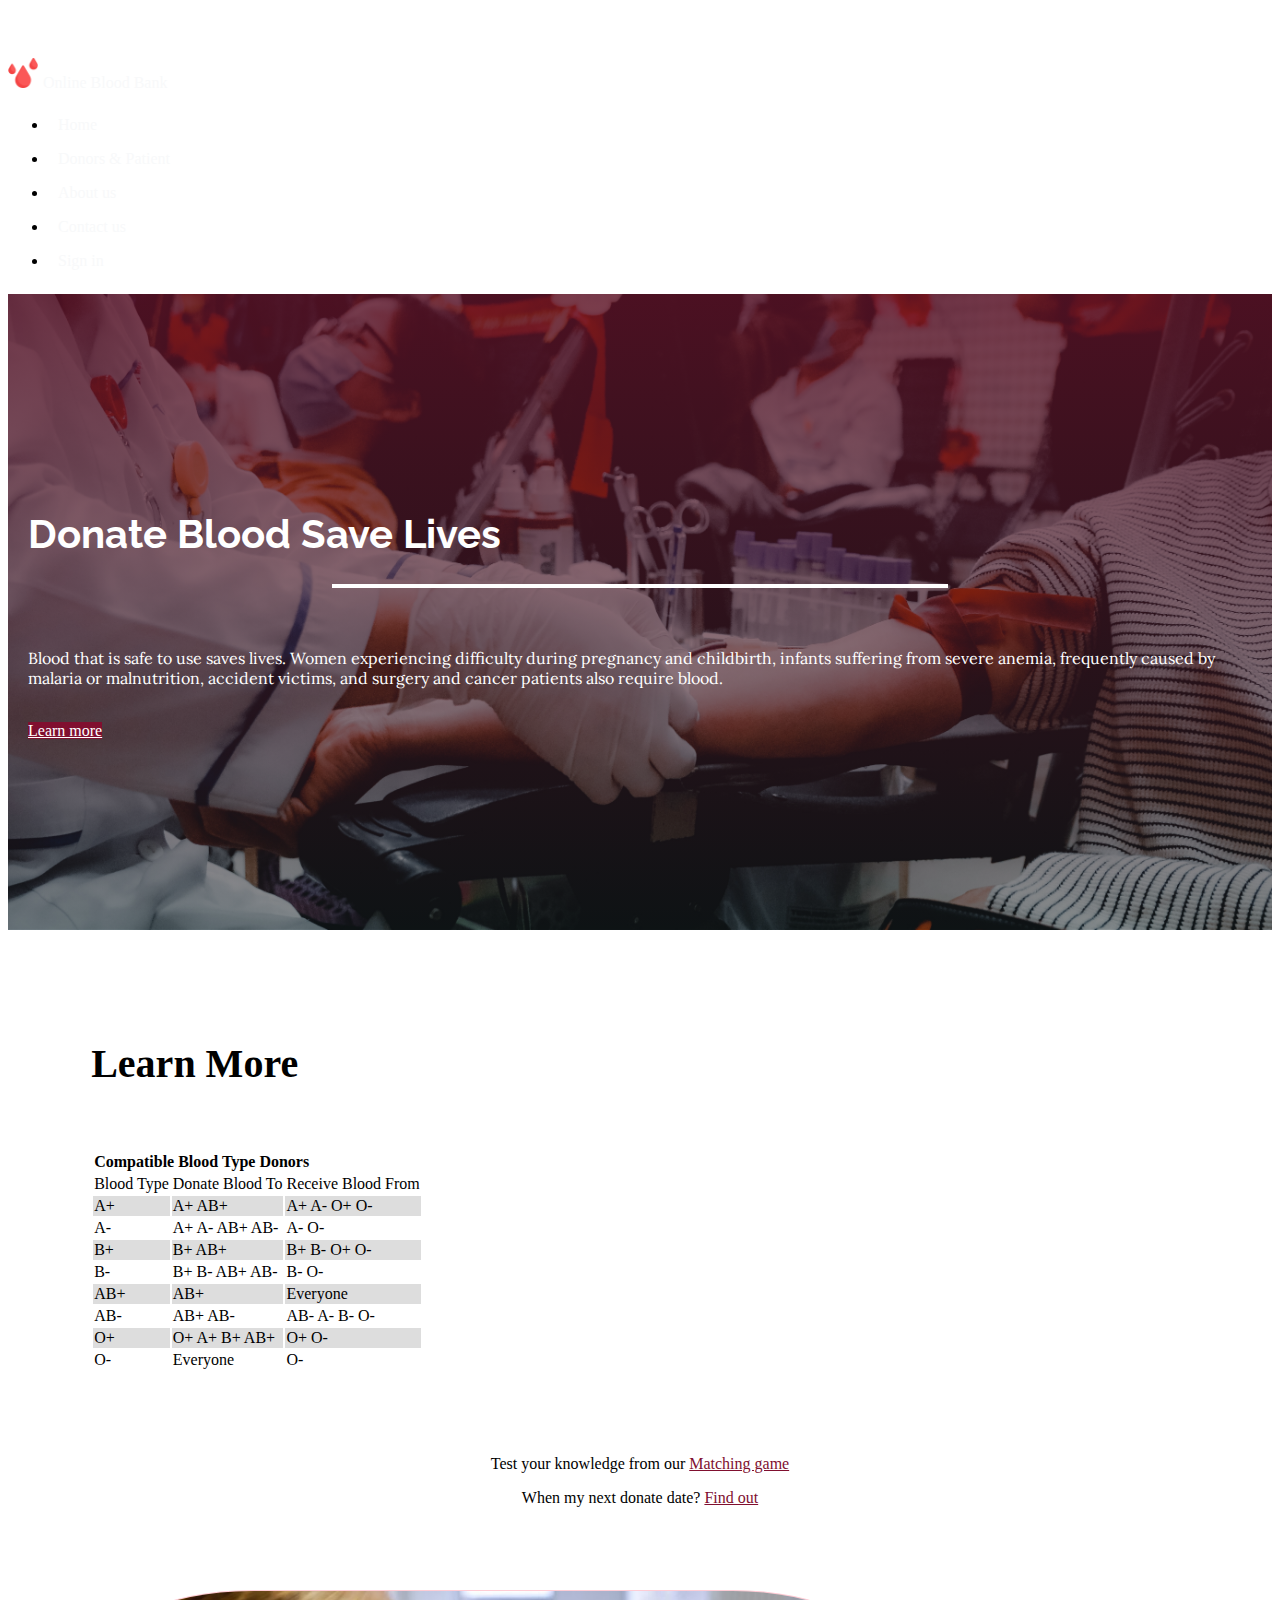
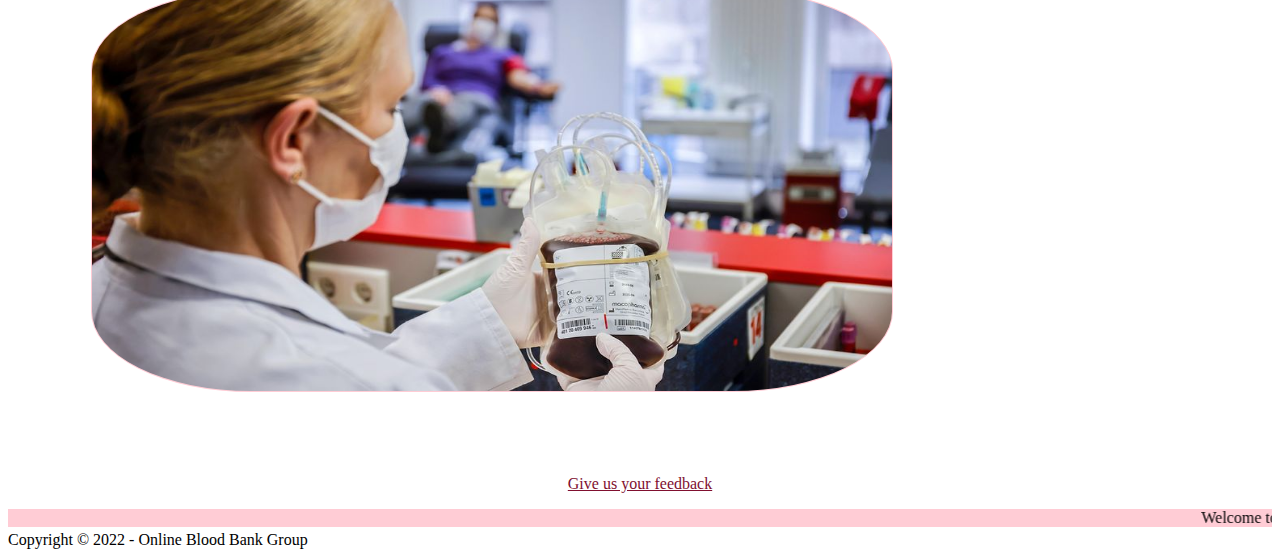
<file: index.html>
<!doctype html>
<html>
    <head>
        <!-- Page Title -->
        <title>Online Blood Bank</title>

        <!-- Bootstrap CSS -->
        <link href="https://cdn.jsdelivr.net/npm/bootstrap@5.1.3/dist/css/bootstrap.min.css" 
        rel="stylesheet" 
        integrity="sha384-1BmE4kWBq78iYhFldvKuhfTAU6auU8tT94WrHftjDbrCEXSU1oBoqyl2QvZ6jIW3" 
        crossorigin="anonymous">

        <!-- Fonts -->
        <link rel="preconnect" href="https://fonts.googleapis.com">
        <link rel="preconnect" href="https://fonts.gstatic.com" crossorigin>
        <link href="https://fonts.googleapis.com/css2?family=Raleway:wght@100;300&display=swap" rel="stylesheet">
        <link rel="preconnect" href="https://fonts.googleapis.com">
        <link rel="preconnect" href="https://fonts.gstatic.com" crossorigin>
        <link href="https://fonts.googleapis.com/css2?family=Lora:ital@1&family=Satisfy&display=swap" rel="stylesheet">

        <!-- Styles -->
        <link rel="stylesheet" href="CSS/Styles.css">
    </head>

    <body>
        <!-- Header -->
        <header style="padding-top: 50px;">
            <nav class="navbar navbar-expand-sm bg-dark navbar-light  fixed-top py-2" id="mainNav">
                <div class="container px-4 px-lg-5" >
                    <a class="navbar-brand">
                        <!-- Logo -->
                        <img src="img/blood.png" width="30" height="30" class="d-inline-block align-top" alt=""><span class="logo-style">Online Blood Bank</span></a>
                        <!-- Bar Item -->
                        <div class="collapse navbar-collapse" id="mainNav">
                        <ul class="navbar-nav ms-auto my-2 my-lg-0">
                            <li class="nav-item"><a class="nav-link" href="index.html">Home</a></li>
                            <li class="nav-item"><a class="nav-link" href="Donors&Patient.php">Donors & Patient</a></li>
                            <li class="nav-item"><a class="nav-link" href="About Us.html">About us</a></li>
                            <li class="nav-item"><a class="nav-link" href="Contact Us.html">Contact us</a></li>
                            <li class="nav-item"><a class="nav-link" href="Sign In.html">Sign in</a></li>
                        </ul>
                    </div>
                </div>
            </nav>
        </header>

        <!-- Intor -->
        <section id="home-section">
            <div class="container px-4">
                <div class="row gx-4 gx-lg-5 h-100 align-items-center justify-content-center text-center">
                    <div class="align-self-end">
                        <h1 class="font1">
                            Donate Blood Save Lives
                        </h1>
                    </div>
                    <hr style="width: 50%; align-self: center;" class="hr-line" />
                    <br><br>
                    <div class="col-lg-8 align-self-baseline">
                        <p style="font-family: 'Lora', cursive; color: white">
                            Blood that is safe to use saves lives. Women experiencing difficulty during pregnancy and childbirth, 
                            infants suffering from severe anemia, frequently caused by malaria or malnutrition, accident victims, 
                            and surgery and cancer patients also require blood.</p><br>
                        <a class="btn btn-xl btnstyle1" href="#learn-more">Learn more</a>
                    </div>
                </div>
            </div>

        </section>
        
        <!-- Learn More Section-->
        <section id="learn-more">
            <div class="container px-4 px-lg-5">
                <div class="row gx-4 gx-lg-5 justify-content-center">
                    <div class="col-lg-8 text-center">
                        <h1>Learn More</h1>
                        <br><br>
                        <table class="table">

                            <thead>
                                <tr>
                                    <th colspan="3" class="table-danger">
                                    Compatible Blood Type Donors  
                                    </th>
                                </tr>
                            </thead>

                            <tbody>
                                <tr>
                                    <td>Blood Type</td>
                                    <td>Donate Blood To</td>
                                    <td>Receive Blood From</td>
                                </tr>
    
                                <tr>
                                    <td>A+</td>
                                    <td>A+ AB+</td>
                                    <td>A+ A- O+ O-</td>
                                </tr>

                                <tr>
                                    <td>A-</td>
                                    <td>A+ A- AB+ AB-</td>
                                    <td>A- O-</td>
                                </tr>

                                <tr>
                                    <td>B+</td>
                                    <td>B+ AB+</td>
                                    <td>B+ B- O+ O-</td>
                                </tr>

                                <tr>
                                    <td>B-</td>
                                    <td>B+ B- AB+ AB-</td>
                                    <td>B- O-</td>
                                </tr>

                                <tr>
                                    <td>AB+</td>
                                    <td>AB+</td>
                                    <td>Everyone</td>
                                </tr>

                                <tr>
                                    <td>AB-</td>
                                    <td>AB+ AB-</td>
                                    <td>AB- A- B- O-</td>
                                </tr>

                                <tr>
                                    <td>O+</td>
                                    <td>O+ A+ B+ AB+</td>
                                    <td>O+ O-</td>
                                </tr>

                                <tr>
                                    <td>O-</td>
                                    <td>Everyone</td>
                                    <td>O-</td>
                                </tr> 
                            </tbody>
                        </table>
                    </div>
                </div>
            </div>     
        </section>

        <!-- More  -->
        <section style="text-align: center;">
            <p>Test your knowledge from our <span><a style="color: #800F2F;" href="FunPage.html">Matching game</a></span></p>
            <p>When my next donate date? <span><a style="color: #800F2F;" href="Calculate.html">Find out</a></span></p>
        </section>
        
        <!-- Photo Gallery -->
        <section class="photo-gallery">
            <div class="container px-4 px-lg-5">
                <div class="row gx-4 gx-lg-5 justify-content-center">
                    <img class="slides" src="img/pgp1.jpg">
                    <img class="slides" src="img/pgp2.jpg">
                    <img class="slides" src="img/pgp3.jpg">
                </div>
            </div>
        </section>
        
        <!-- JavaScript for photo gallery-->
        <script type="text/javascript" >
            var index = 0;
            change();
            function change() {
                var x = document.getElementsByClassName('slides');
                for(var i = 0; i < x.length; i++) { 
                    x[i].style.display = "none"; }
                index++;
                if(index > x.length) { 
                    index = 1;  }
                x[index - 1].style.display = "block";
                setTimeout(change, 3000); }
        </script>

        <section style="text-align: center;">
            <p><a style="color: #800F2F;" href="Questionnaire.html">Give us your feedback</a></p>
        </section>
        
      
        <!-- Text-banner  -->
        <marquee id="txt-banner" direction="left" style=" background: #FFCCD5">W E L C O O M E</marquee>
        <!-- JavaScript for text-banner -->
        <script>
            CurrentDay()
            function CurrentDay(){
                let currentDate = new Date();
                let cDay = currentDate.getDate()
                let cMonth = currentDate.getMonth() + 1
                let cYear = currentDate.getFullYear()
                let cHour = currentDate.getHours()
                let cMinute = currentDate.getMinutes()
                let cSecond = currentDate.getSeconds()
                 
                document.getElementById("txt-banner").innerHTML = "Welcome to the Online Blood Bank website! Today is "+ cDay +"/"+cMonth+"/"+cYear+
                ", and the time is " + cHour + ":" + cMinute + ":"+ cSecond;}
        </script>

        <!-- Footer -->
        <footer class="bg-dark py-3">
            <div class="container px-4 px-lg-5">
                <div class="small text-center text-muted">
                    Copyright &copy; 2022 - Online Blood Bank Group
                </div>

            </div>
        </footer>
  </body>
</html>
</file>
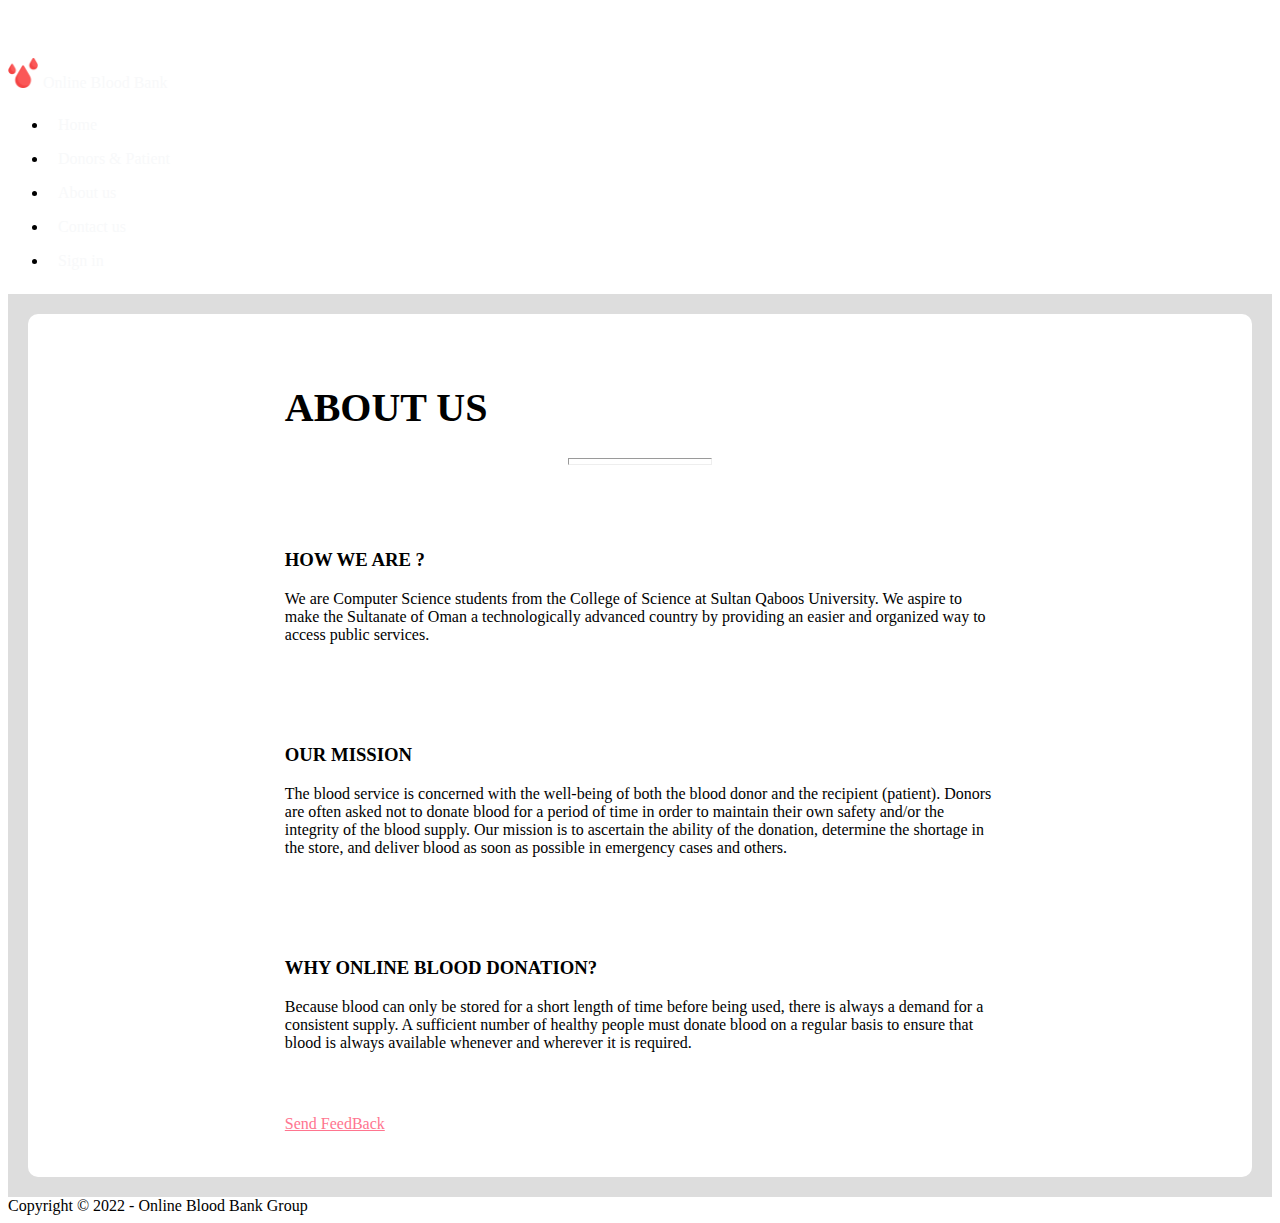
<file: About Us.html>
<!DOCTYPE html>
<html>
    <head>
        <!-- Page Title-->
        <title>About Us</title>

        <!-- Bootstrap CSS -->
        <link href="https://cdn.jsdelivr.net/npm/bootstrap@5.1.3/dist/css/bootstrap.min.css" 
        rel="stylesheet" 
        integrity="sha384-1BmE4kWBq78iYhFldvKuhfTAU6auU8tT94WrHftjDbrCEXSU1oBoqyl2QvZ6jIW3" 
        crossorigin="anonymous">

        <!-- Styles -->
        <link rel="stylesheet" href="CSS/Styles.css">
    </head>

    <body>
        <!-- Header -->
        <header style="padding-top: 50px;">
            <nav class="navbar navbar-expand-sm bg-dark navbar-light  fixed-top py-2" id="mainNav">
                <div class="container px-4 px-lg-5" >
                    <a class="navbar-brand">
                        <!-- Logo -->
                        <img src="img/blood.png" width="30" height="30" class="d-inline-block align-top" alt=""><span class="logo-style">Online Blood Bank</span></a>
                        <!-- Bar Item -->
                        <div class="collapse navbar-collapse" id="mainNav">
                        <ul class="navbar-nav ms-auto my-2 my-lg-0">
                            <li class="nav-item"><a class="nav-link" href="index.html">Home</a></li>
                            <li class="nav-item"><a class="nav-link" href="Donors&Patient.php">Donors & Patient</a></li>
                            <li class="nav-item"><a class="nav-link" href="About Us.html">About us</a></li>
                            <li class="nav-item"><a class="nav-link" href="Contact Us.html">Contact us</a></li>
                            <li class="nav-item"><a class="nav-link" href="Sign In.html">Sign in</a></li>
                        </ul>
                    </div>
                </div>
            </nav>
        </header>

        <!-- Main Contents -->
        <section id="about-us">
            <div class="container text-center page" style="padding: 20px;" >

                <div >
                    <h1 style="text-transform: uppercase;">about us</h1>
                    <hr style="width: 20%; height: 5px; color: red; margin: auto;"><br>
                </div>

                <div>
                    <h3 style="text-transform: uppercase;">
                        HOW WE ARE ?
                    </h3>
                    <p style="text-align: justify center;">
                        We are Computer Science students from the College of Science at Sultan Qaboos University. 
                        We aspire to make the Sultanate of Oman a technologically advanced country by providing an easier 
                        and organized way to access public services.
                    </p>
                </div><br>

                <div>
                    <h3 style="text-transform: uppercase;">
                        Our Mission
                    </h3>
                    <p style="text-align: justify center;">
                        The blood service is concerned with the well-being of both the blood donor and the recipient (patient). 
                        Donors are often asked not to donate blood for a period of time in order to maintain their own safety 
                        and/or the integrity of the blood supply. Our mission is to ascertain the ability of the donation, 
                        determine the shortage in the store, and deliver blood as soon as possible in emergency cases and others. 
                    </p>
                </div><br>

                <div>
                    <h3 style="text-transform: uppercase;">
                        why Online blood donation?
                    </h3>
                    <p style="text-align: justify center;">
                        Because blood can only be stored for a short length of time before being used, 
                        there is always a demand for a consistent supply. A sufficient number of healthy 
                        people must donate blood on a regular basis to ensure that blood is always available 
                        whenever and wherever it is required.
                    </p>
                </div>

                <div>
                    <a style="color: #FF758F;" href="mailto: alhadidiabdulrahim@gmail.com"> Send FeedBack</a>
                </div>       
            </div>
        </section>

        <!-- Footer -->
        <footer class="bg-dark py-3">
            <div class="container px-4 px-lg-5">
                <div class="small text-center text-muted">
                    Copyright &copy; 2022 - Online Blood Bank Group
                </div>
            </div>
        </footer>

    </body>
</html>
</file>
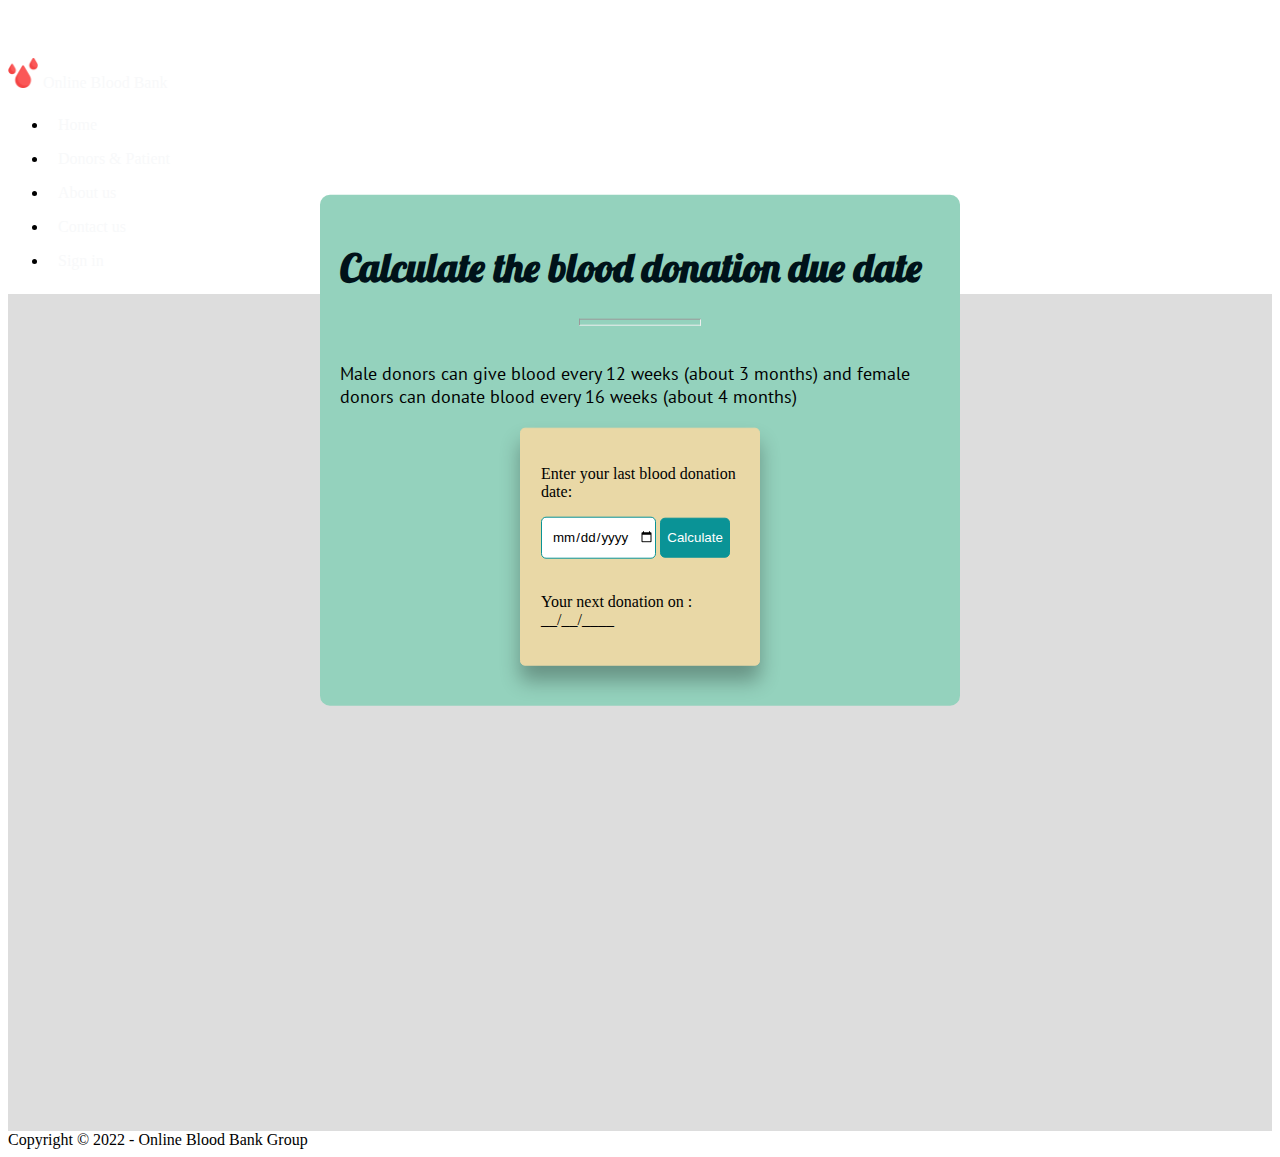
<file: Calculate.html>
<!DOCTYPE html>
<html>
    <head>
        <!-- Page Title-->
        <title>Calculate</title>

        <!-- Bootstrap CSS -->
        <link href="https://cdn.jsdelivr.net/npm/bootstrap@5.1.3/dist/css/bootstrap.min.css" 
            rel="stylesheet" 
            integrity="sha384-1BmE4kWBq78iYhFldvKuhfTAU6auU8tT94WrHftjDbrCEXSU1oBoqyl2QvZ6jIW3" 
            crossorigin="anonymous">

        <!-- Google Fonts -->
        <link rel="preconnect" href="https://fonts.googleapis.com">
        <link rel="preconnect" href="https://fonts.gstatic.com" crossorigin>
        <link href="https://fonts.googleapis.com/css2?family=Lobster&family=Lora:ital@1&family=PT+Sans&family=Satisfy&display=swap" rel="stylesheet">

        <!-- Link to CSS Styles-->
        <link rel="stylesheet" href="CSS/Styles.css">

        <!--link to script file-->
        <script src="JS/calculations.js"></script>
   
    </head>
    <body>
        <!-- Header -->
        <header style="padding-top: 50px;">
            <nav class="navbar navbar-expand-sm bg-dark navbar-light  fixed-top py-2" id="mainNav">
                <div class="container px-4 px-lg-5" >
                    <a class="navbar-brand">
                        <!-- Logo -->
                        <img src="img/blood.png" width="30" height="30" class="d-inline-block align-top" alt=""><span class="logo-style">Online Blood Bank</span></a>
                        <!-- Bar Item -->
                        <div class="collapse navbar-collapse" id="mainNav">
                        <ul class="navbar-nav ms-auto my-2 my-lg-0">
                            <li class="nav-item"><a class="nav-link" href="index.html">Home</a></li>
                            <li class="nav-item"><a class="nav-link" href="Donors&Patient.php">Donors & Patient</a></li>
                            <li class="nav-item"><a class="nav-link" href="About Us.html">About us</a></li>
                            <li class="nav-item"><a class="nav-link" href="Contact Us.html">Contact us</a></li>
                            <li class="nav-item"><a class="nav-link" href="Sign In.html">Sign in</a></li>
                        </ul>
                    </div>
                </div>
            </nav>
        </header>

        <!--  Main  -->
        <main>
            <div class="container text-center page2" style="padding: 20px;">
                <div >
                    <h1 style="color: #001219; font-family: 'Lobster', cursive;">Calculate the blood donation due date</h1>
                    <hr style="width: 20%; height: 5px; color: #005F73; margin: auto;"><br>
                </div>
                <div>
                    <p style="text-align: justify center; font-family: 'PT Sans', sans-serif; font-size: 18px;">
                        Male donors can give blood every 12 weeks (about 3 months) and 
                        female donors can donate blood every 16 weeks (about 4 months)
                    </p>
                </div>
                <div class="date-calc-box">
                    <div>
                        <p>Enter your last blood donation date:</p>
                        <input  class="i-date" type="date" id="idate">
                        <button class="cbtn" onclick="calculateDate()">Calculate</button>
                    </div><br>
                    <div>
                        <p id="odate">Your next donation on :  __/__/____</p>
                    </div>
                </div>
            </div>           
        </main>
        
        <!-- Footer -->
        <footer class="bg-dark py-3">
            <div class="container px-4 px-lg-5">
                <div class="small text-center text-muted">
                    Copyright &copy; 2022 - Online Blood Bank Group
                </div>
            </div>
        </footer>
    </body>
</html>
</file>
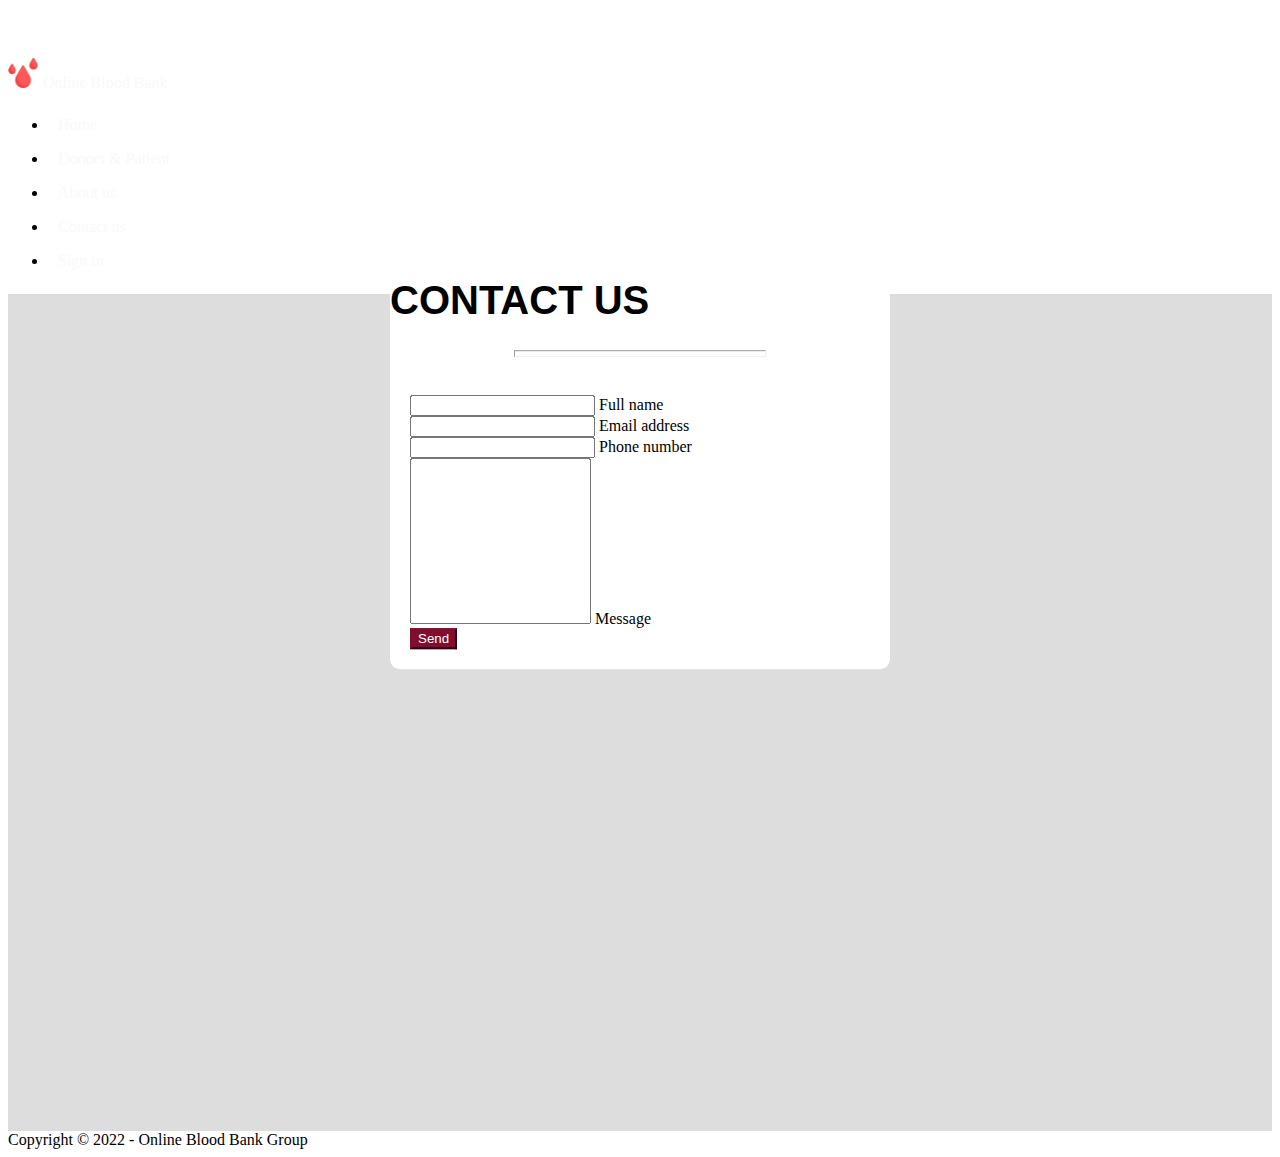
<file: Contact Us.html>
<!DOCTYPE html>
<html>
    <head>
        <!-- Page Title-->
        <title>Contact Us</title>

        <!-- Bootstrap CSS -->
        <link href="https://cdn.jsdelivr.net/npm/bootstrap@5.1.3/dist/css/bootstrap.min.css" 
            rel="stylesheet" 
            integrity="sha384-1BmE4kWBq78iYhFldvKuhfTAU6auU8tT94WrHftjDbrCEXSU1oBoqyl2QvZ6jIW3" 
            crossorigin="anonymous">

        <!-- Link to CSS Styles-->
        <link rel="stylesheet" href="CSS/Styles.css">
    </head>

    <body>
        <!-- Header -->
        <header style="padding-top: 50px;">
            <nav class="navbar navbar-expand-sm bg-dark navbar-light  fixed-top py-2" id="mainNav">
                <div class="container px-4 px-lg-5" >
                    <a class="navbar-brand">
                        <!-- Logo -->
                        <img src="img/blood.png" width="30" height="30" class="d-inline-block align-top" alt=""><span class="logo-style">Online Blood Bank</span></a>
                        <!-- Bar Item -->
                        <div class="collapse navbar-collapse" id="mainNav">
                        <ul class="navbar-nav ms-auto my-2 my-lg-0">
                            <li class="nav-item"><a class="nav-link" href="index.html">Home</a></li>
                            <li class="nav-item"><a class="nav-link" href="Donors&Patient.php">Donors & Patient</a></li>
                            <li class="nav-item"><a class="nav-link" href="About Us.html">About us</a></li>
                            <li class="nav-item"><a class="nav-link" href="Contact Us.html">Contact us</a></li>
                            <li class="nav-item"><a class="nav-link" href="Sign In.html">Sign in</a></li>
                        </ul>
                    </div>
                </div>
            </nav>
        </header>

        <!-- Main Contents -->
        <main id="contact-form">
            <div class="container justify-content-center text-center form-center">
                <div class="col-ms-6">
                    <h1 style="font-family: 'Raleway', sans-serif; text-transform: uppercase;">Contact us</h1>
                    <hr style="width: 50%; height: 5px; color: red; margin: auto;"><br>
                    <form name="contact" method="POST" data-netlify="true">
                        <!-- Name input -->
                        <div class="form-floating mb-3">
                            <input class="form-control" id="name" type="text" name="name" required/>
                            <label for="name">Full name</label>
                        </div>
    
                        <!-- Email address input-->
                        <div class="form-floating mb-3">
                            <input class="form-control" id="email" type="email" name="email" required/>
                            <label for="email">Email address</label>
                        </div>
    
                        <!-- Phone number input-->
                        <div class="form-floating mb-3">
                            <input class="form-control" id="phone" type="tel" name="phone" required/>
                            <label for="phone">Phone number</label>
                        </div>
    
                        <!-- Message input-->
                        <div class="form-floating mb-3">
                            <textarea class="form-control" id="message" type="text" style="height: 10rem; resize: none;" name="message" required></textarea>
                            <label for="message">Message</label>
                        </div>
    
                        <div class="d-grid">
                            <button class="btn btn-xl btnstyle1 text-center"  type="submit">Send</button>
                        </div>
                    </form>
                </div>
            </div>
        </main>

        <!-- Footer -->
        <footer class="bg-dark py-3">
            <div class="container px-4 px-lg-5">
                <div class="small text-center text-muted">
                    Copyright &copy; 2022 - Online Blood Bank Group
                </div>
            </div>
        </footer>       
    </body>
</html>
</file>
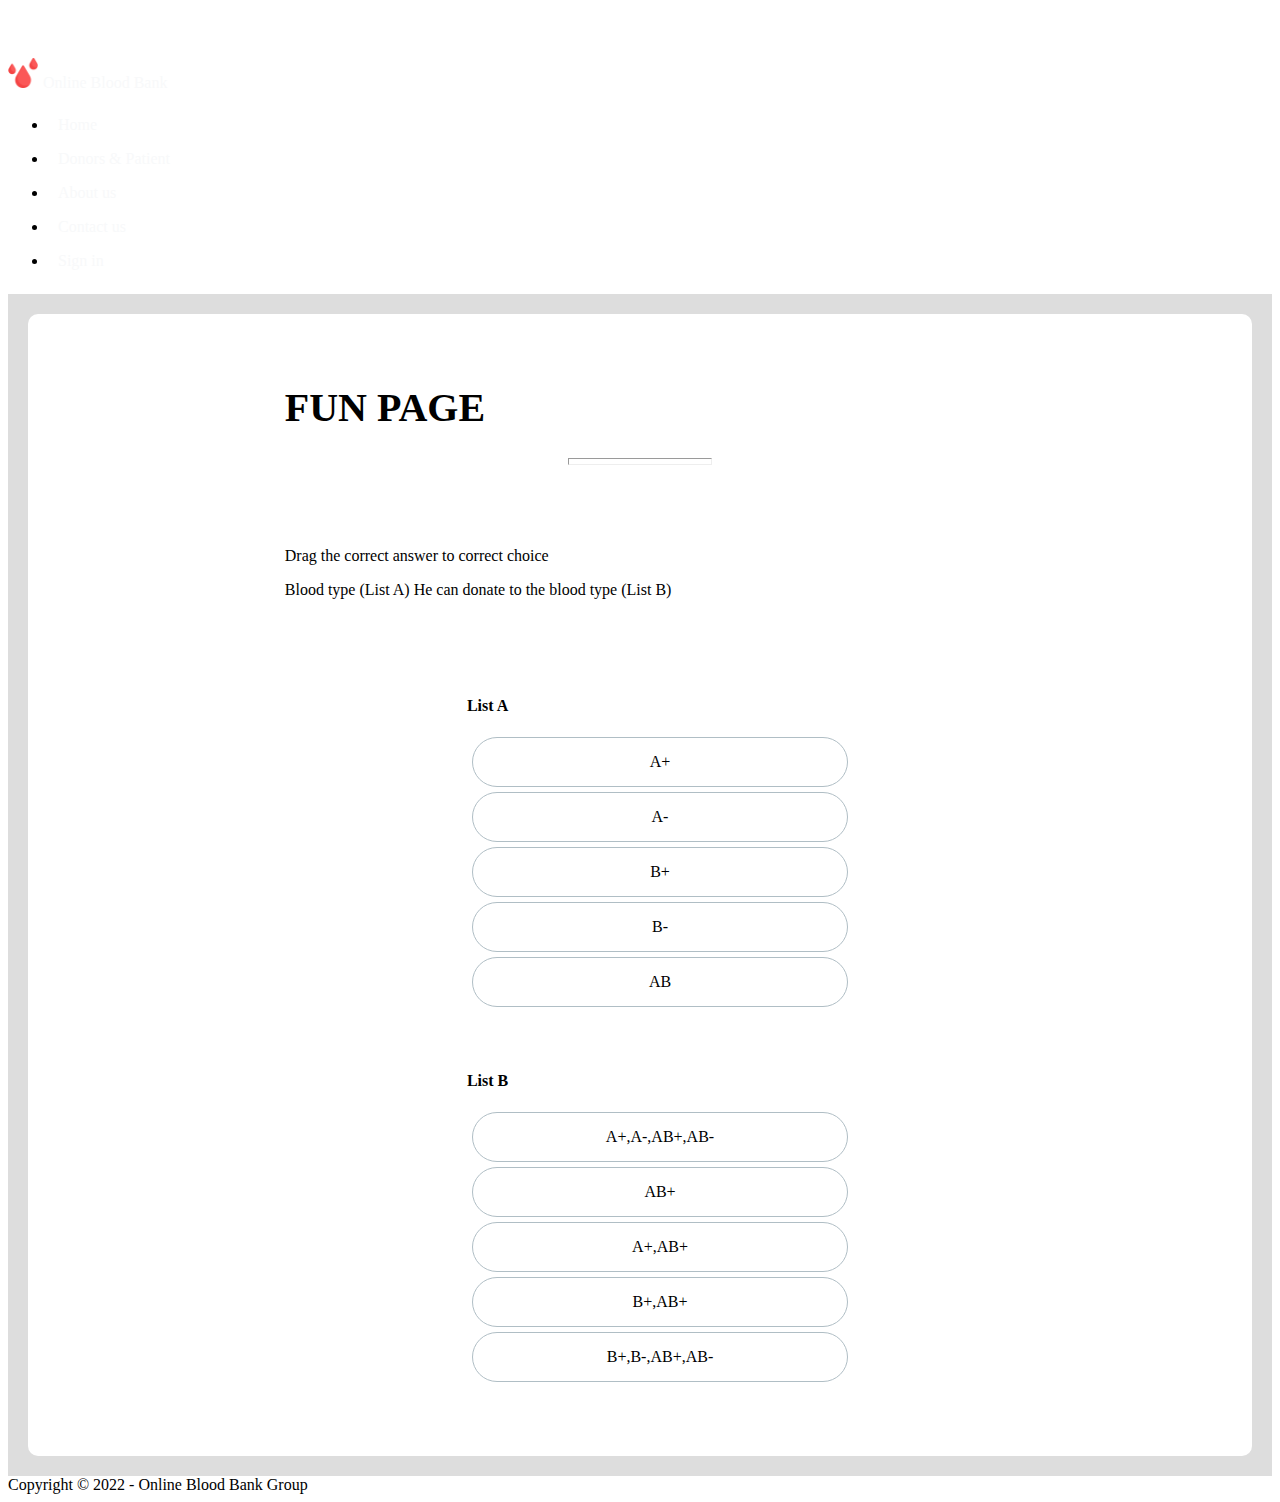
<file: FunPage.html>
<!DOCTYPE html>
<html lang="en">
    <head>
        <!-- Page Title-->
        <title>Fun Page</title>

        <!-- Bootstrap CSS -->
        <link href="https://cdn.jsdelivr.net/npm/bootstrap@5.1.3/dist/css/bootstrap.min.css" 
        rel="stylesheet" 
        integrity="sha384-1BmE4kWBq78iYhFldvKuhfTAU6auU8tT94WrHftjDbrCEXSU1oBoqyl2QvZ6jIW3" 
        crossorigin="anonymous">

        <!-- Styles -->
        <link rel="stylesheet" href="CSS/Styles.css">
    </head>

    <body>
        <!-- Header -->
        <header style="padding-top: 50px;">
            <nav class="navbar navbar-expand-sm bg-dark navbar-light  fixed-top py-2" id="mainNav">
                <div class="container px-4 px-lg-5" >
                    <a class="navbar-brand">
                        <!-- Logo -->
                        <img src="img/blood.png" width="30" height="30" class="d-inline-block align-top" alt=""><span class="logo-style">Online Blood Bank</span></a>
                        <!-- Bar Item -->
                        <div class="collapse navbar-collapse" id="mainNav">
                        <ul class="navbar-nav ms-auto my-2 my-lg-0">
                            <li class="nav-item"><a class="nav-link" href="index.html">Home</a></li>
                            <li class="nav-item"><a class="nav-link" href="Donors&Patient.php">Donors & Patient</a></li>
                            <li class="nav-item"><a class="nav-link" href="About Us.html">About us</a></li>
                            <li class="nav-item"><a class="nav-link" href="Contact Us.html">Contact us</a></li>
                            <li class="nav-item"><a class="nav-link" href="Sign In.html">Sign in</a></li>
                        </ul>
                    </div>
                </div>
            </nav>
        </header>

        <!-- Game -->
        <section id="about-us">
            <div class="container text-center page" style="padding: 20px;" >

                <div >
                    <h1 style="text-transform: uppercase;">Fun page</h1>
                    <hr style="width: 20%; height: 5px; color: red; margin: auto;"><br>
                </div>
                <div>
                    <p>Drag the correct answer to correct choice</p>
                    <p>Blood type (List A) He can donate to the blood type (List B)</p>
                </div>
                <div id="listBox">
                    <div id="gamelist">
                        <ul class="draggable-list">
                        <h4 id="listheaderA">List A</h4>
                        <li id="d1" draggable="true">A+</li>
                        <li id="d2" draggable="true">A-</li>
                        <li id="d3" draggable="true">B+</li>
                        <li id="d4" draggable="true">B-</li>
                        <li id="d5" draggable="true">AB</li>
                        </ul>
                    </div>
                    <div id="gamelist">
                        <ul class="draggable-list">
                        <h4 id="listheaderB">List B</h4>
                        <li id="p2" draggable="true">A+,A-,AB+,AB-</li>
                        <li id="p5" draggable="true">AB+</li>
                        <li id="p1" draggable="true">A+,AB+</li>
                        <li id="p3" draggable="true">B+,AB+</li>
                        <li id="p4" draggable="true">B+,B-,AB+,AB-</li>
                        </ul>
                    </div>
                </div>
                <div id="result">
                    <h3>Nice Job</h3>
                    <table class="table">
                        <tr>
                            <th class="table-danger">Donor</th>
                            <th class="table-danger">Patient</th>
                        </tr>

                        <tr>
                            <td>A+</td>
                            <td>A+,AB+</td>
                        </tr>

                        <tr>
                            <td>A-</td>
                            <td>A+,A-,AB+,AB-</td>
                        </tr>

                        <tr>
                            <td>B+</td>
                            <td>B+,AB+</td>
                        </tr>

                        <tr>
                            <td>B-</td>
                            <td>B+,B-,AB+,AB-</td>
                        </tr>

                        <tr>
                            <td>AB</td>
                            <td>AB+</td>
                        </tr>
                    </table>
                    <button class="btn btnstyle1" onclick="playAgain()">Play Again</button>
                </div>        
            </div>
        </section>
        
        <!-- JavaScript -->
        <script type="text/javascript" src="/JS/game_script.js"></script>

        <!-- Footer -->
        <footer class="bg-dark py-3">
            <div class="container px-4 px-lg-5">
                <div class="small text-center text-muted">
                    Copyright &copy; 2022 - Online Blood Bank Group
                </div>
            </div>
        </footer> 
    </body>
</html>
</file>
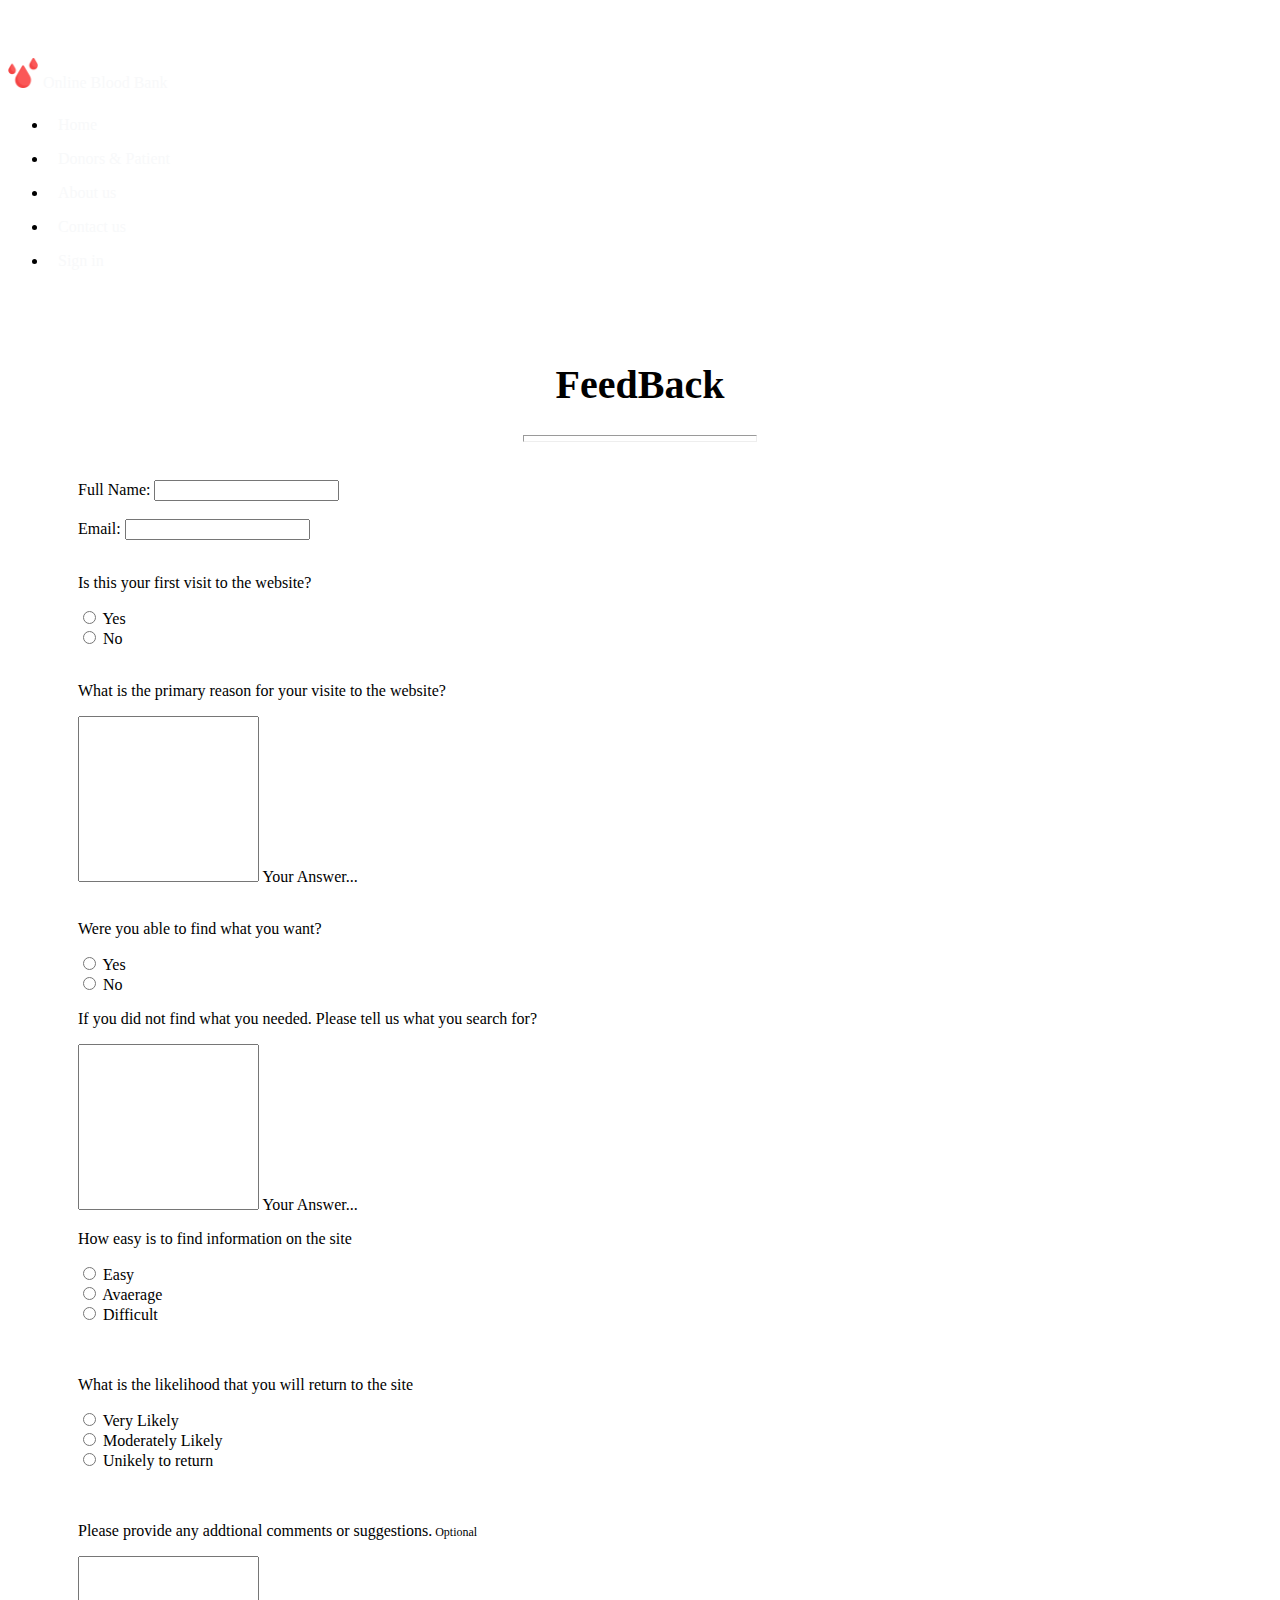
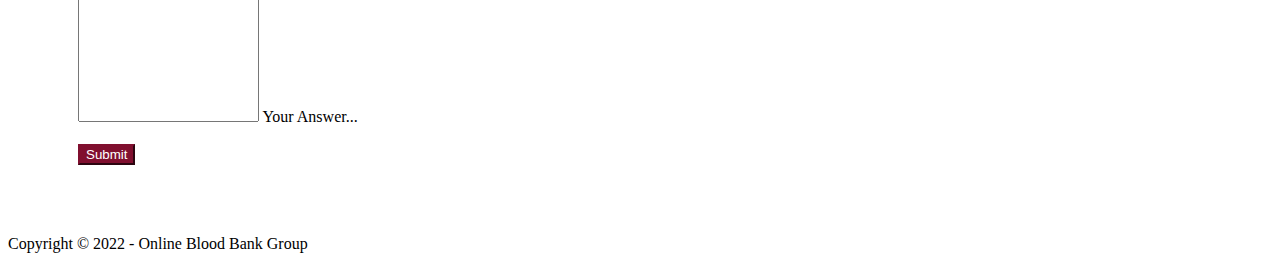
<file: Questionnaire.html>
<!DOCTYPE html>
<html>
    <head>
        <!-- Page Title-->
        <title>Questionnaire</title>

        <!-- Bootstrap CSS -->
        <link href="https://cdn.jsdelivr.net/npm/bootstrap@5.1.3/dist/css/bootstrap.min.css" 
            rel="stylesheet" 
            integrity="sha384-1BmE4kWBq78iYhFldvKuhfTAU6auU8tT94WrHftjDbrCEXSU1oBoqyl2QvZ6jIW3" 
            crossorigin="anonymous">
        <!-- Link to CSS Styles-->
        <link rel="stylesheet" href="CSS/Styles.css">   
    </head>

    <body>
        <!-- Header -->
        <header style="padding-top: 50px;">
            <nav class="navbar navbar-expand-sm bg-dark navbar-light  fixed-top py-2" id="mainNav">
                <div class="container px-4 px-lg-5" >
                    <a class="navbar-brand">
                        <!-- Logo -->
                        <img src="img/blood.png" width="30" height="30" class="d-inline-block align-top" alt=""><span class="logo-style">Online Blood Bank</span></a>
                        <!-- Bar Item -->
                        <div class="collapse navbar-collapse" id="mainNav">
                        <ul class="navbar-nav ms-auto my-2 my-lg-0">
                            <li class="nav-item"><a class="nav-link" href="index.html">Home</a></li>
                            <li class="nav-item"><a class="nav-link" href="Donors&Patient.php">Donors & Patient</a></li>
                            <li class="nav-item"><a class="nav-link" href="About Us.html">About us</a></li>
                            <li class="nav-item"><a class="nav-link" href="Contact Us.html">Contact us</a></li>
                            <li class="nav-item"><a class="nav-link" href="Sign In.html">Sign in</a></li>
                        </ul>
                    </div>
                </div>
            </nav>
        </header>
        
        <!-- Questionnaire Form -->
        <section style="margin: 10px; padding: 20px;">
            <div class="container page" style="padding: 20px;" >

                <div >
                    <h1 style="text-align: center;">FeedBack</h1>
                    <hr style="width: 20%; height: 5px; color: red; margin: auto;"><br>
                </div>

                <form action="feedback.php" name="questionnaire" class="form" method="post" data-netlify="true" onsubmit=" validateEmail(), validateName(), checkLength()  ">

                    <div>
                        <label for="name">Full Name:</label>
                        <input class="form-control" id="fname" type="text" name="fname" />
                    </div><br>

                    <div>
                        <label for="email">Email:</label>
                        <input class="form-control" id="email" type="text" name="email" />    
                    </div><br>
                    
                    <p>Is this your first visit to the website?</p>
                    <div class="form-check form-check-inline">
                        <input class="form-check-input"  type="radio" name="q1" value="Yes">
                        <label class="form-check-label">Yes</label>
                    </div>
                    <div class="form-check form-check-inline">
                        <input class="form-check-input" type="radio" name="q1" value="No">
                        <label class="form-check-label">No</label>
                    </div><br>
                    <p>What is the primary reason for your visite to the website?</p>
                    <div class="form-floating mb-3">
                        <textarea class="form-control" id="q1-reason" type="text" style="height: 10rem; resize: none;" name="q2" ></textarea>
                        <label for="message">Your Answer...</label>
                    </div><br>

                    <p>Were you able to find what you want?</p>
                    <div class="form-check form-check-inline">
                        <input class="form-check-input" type="radio" name="q3" value="Yes">
                        <label class="form-check-label">Yes</label>
                    </div>
                    <div class="form-check form-check-inline">
                        <input class="form-check-input" type="radio" name="q3" value="No">
                        <label class="form-check-label">No</label>
                    </div>

                    <p>If you did not find what you needed. Please tell us what you search for? </p>
                    <div class="form-floating mb-3">
                        <textarea class="form-control" id="q2-reason" type="text" style="height: 10rem; resize: none;" name="q4" ></textarea>
                        <label for="message">Your Answer...</label>
                    </div>

                    <p>How easy is to find information on the site</p>
                    <div class="form-check form-check-inline">
                        <input class="form-check-input" type="radio" name="q5" value="Easy">
                        <label class="form-check-label">Easy</label>
                    </div>
                    <div class="form-check form-check-inline">
                        <input class="form-check-input" type="radio" name="q5" value="Avaerage">
                        <label class="form-check-label">Avaerage</label>
                    </div>
                    <div class="form-check form-check-inline">
                        <input class="form-check-input" type="radio" name="q5" value="Difficult">
                        <label class="form-check-label">Difficult</label>
                    </div><br><br>

                    <p>What is the likelihood that you will return to the site</p>
                    <div class="form-check form-check-inline">
                        <input class="form-check-input" type="radio" name="q6" value="Very Likely">
                        <label class="form-check-label">Very Likely</label>
                    </div>
                    <div class="form-check form-check-inline">
                        <input class="form-check-input" type="radio" name="q6" value="Moderately Likely">
                        <label class="form-check-label">Moderately Likely</label>
                    </div>
                    <div class="form-check form-check-inline">
                        <input class="form-check-input" type="radio" name="q6" value="Unikely to return">
                        <label class="form-check-label">Unikely to return</label>
                    </div><br><br>

                    <p>Please provide any addtional comments or suggestions.<span style="font-size: 12px;"> Optional</span></p>
                    <div class="form-floating mb-3">
                        <textarea class="form-control" id="suggestions" type="text" style="height: 10rem; resize: none;" name="suggestions"></textarea>
                        <label for="message">Your Answer...</label>
                    </div><br>
                    <div class="d-grid"><button class="btn btnstyle1 btn-xl"  value="Submit" type="submit">Submit</button></div>
                </form>
            </div>
        </section>

        <!-- JavaScript -->
        <script type="text/javascript">

            //Validation #1
            //Name should be in tow parts without numbers 
            function validateName(){
                var valdName = /^[a-zA-Z]+ [a-zA-Z]+$/;
                var name = document.getElementById('fname').value;
                if(!(valdName.test(name))){
                    alert('Invalid full name');
                    return false;
                }
            }

            //Validation #2
            //should be same as email structure (example@email.com/om)
            function validateEmail(){
                var valdEmail = /^\w+([\.-]?\w+)*@\w+([\.-]?\w+)*(\.\w{2,3})+$/;
                var email = document.getElementById('email').value;
                if(!(valdEmail.test(email))){
                    alert('Invalid email');
                    return false;
                }

            }

            //Validation #3
            //Reason in q1 should be less than 100 characters
            function checkLength(){
                var reason = document.getElementById('q1-reason').value;
                if(reason.length>100){
                    alert('The reason should contain less than 100 characters!');
                    return false
                }
            }
        </script>

        <!-- Footer -->
        <footer class="bg-dark py-3">
            <div class="container px-4 px-lg-5">
                <div class="small text-center text-muted">
                    Copyright &copy; 2022 - Online Blood Bank Group
                </div>
            </div>
        </footer>
    </body>
</html>
</file>
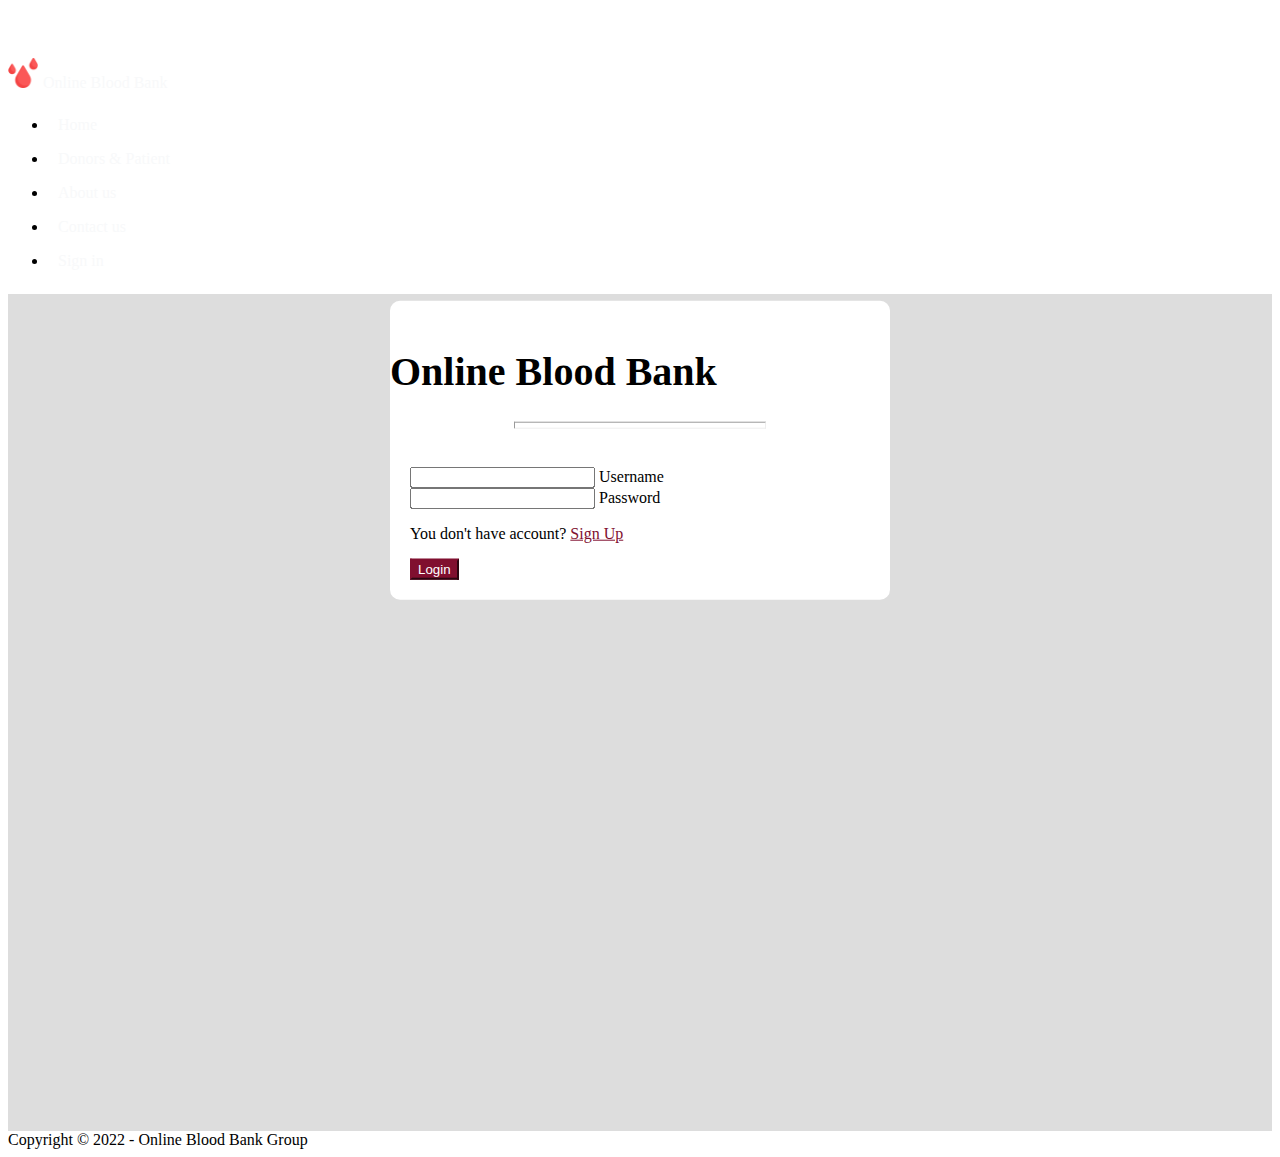
<file: Sign In.html>
<!DOCTYPE html>
<html>
    <head>
        <!-- Page Title-->
        <title>Sign up</title>

        <!-- Bootstrap CSS -->
        <link href="https://cdn.jsdelivr.net/npm/bootstrap@5.1.3/dist/css/bootstrap.min.css" 
            rel="stylesheet" 
            integrity="sha384-1BmE4kWBq78iYhFldvKuhfTAU6auU8tT94WrHftjDbrCEXSU1oBoqyl2QvZ6jIW3" 
            crossorigin="anonymous">
        <!-- Link to CSS Styles-->
        <link rel="stylesheet" href="CSS/Styles.css">
    </head>

    <body>
        <!-- Header -->
        <header style="padding-top: 50px;">
            <nav class="navbar navbar-expand-sm bg-dark navbar-light  fixed-top py-2" id="mainNav">
                <div class="container px-4 px-lg-5" >
                    <a class="navbar-brand">
                        <!-- Logo -->
                        <img src="img/blood.png" width="30" height="30" class="d-inline-block align-top" alt=""><span class="logo-style">Online Blood Bank</span></a>
                        <!-- Bar Item -->
                        <div class="collapse navbar-collapse" id="mainNav">
                        <ul class="navbar-nav ms-auto my-2 my-lg-0">
                            <li class="nav-item"><a class="nav-link" href="index.html">Home</a></li>
                            <li class="nav-item"><a class="nav-link" href="Donors&Patient.php">Donors & Patient</a></li>
                            <li class="nav-item"><a class="nav-link" href="About Us.html">About us</a></li>
                            <li class="nav-item"><a class="nav-link" href="Contact Us.html">Contact us</a></li>
                            <li class="nav-item"><a class="nav-link" href="Sign In.html">Sign in</a></li>
                        </ul>
                    </div>
                </div>
            </nav>
        </header>

        <!-- Main Contents -->
        <main>
        <div class="container justify-content-center text-center form-center">
            <h1>Online Blood Bank</h1>
            <hr style="width: 50%; height: 5px; color: red; margin: auto;"><br>
            <div class="col-ms-6 ">
                <form action="login.php" method="POST">
                    <!-- Username input -->
                    <div class="form-floating mb-3">
                        <input class="form-control" id="Username" type="text" name="username" required/>
                        <label>Username</label>
                    </div>
    
                    <!-- Password input-->
                    <div class="form-floating mb-3">
                        <input class="form-control" id="Password" type="text" name="password" required/>
                        <label>Password</label>
                    </div>
                    <div>
                        <p>You don't have account? <span><a style="color: #800F2F;" href="Sign Up.html">Sign Up</a></span></p>
                    </div>
                    <div class="d-grid"><button class="btn btnstyle1 btn-xl"  type="submit">Login</button></div>
                </form>
            </div>
        </main>

        <!-- Footer -->
        <footer class="bg-dark py-3">
            <div class="container px-4 px-lg-5">
                <div class="small text-center text-muted">
                    Copyright &copy; 2022 - Online Blood Bank Group
                </div>
            </div>
        </footer>
    </body>
</html>
</file>
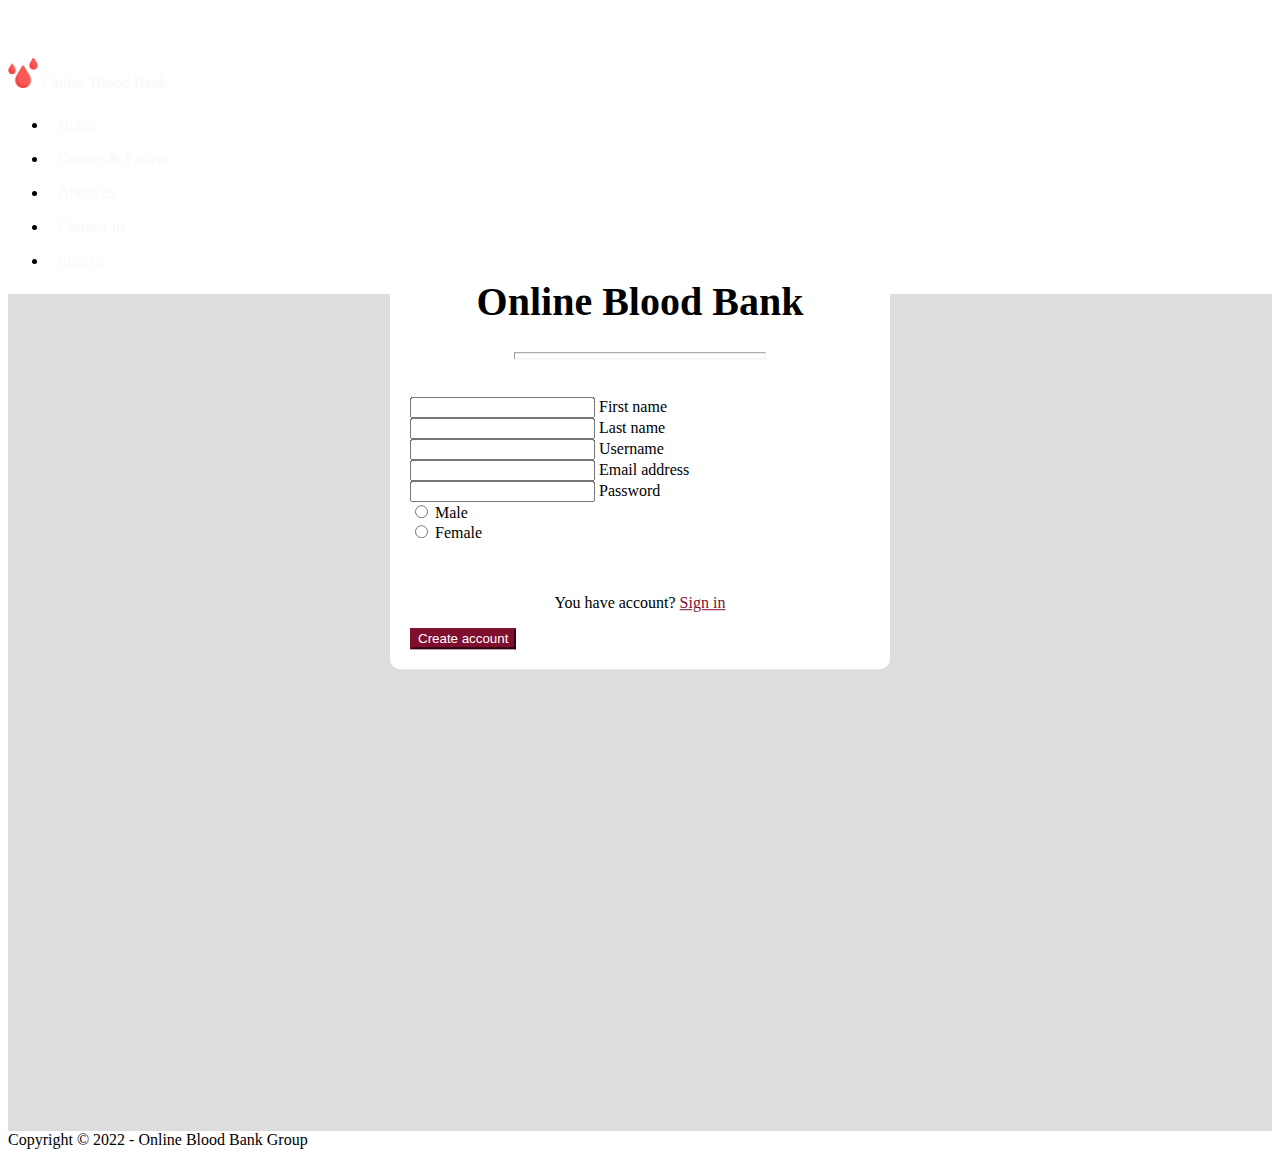
<file: Sign Up.html>
<!DOCTYPE html>
<html>
    <head>
        <!-- Page Title-->
        <title>Sign up</title>

        <!-- Bootstrap CSS -->
        <link href="https://cdn.jsdelivr.net/npm/bootstrap@5.1.3/dist/css/bootstrap.min.css" 
            rel="stylesheet" 
            integrity="sha384-1BmE4kWBq78iYhFldvKuhfTAU6auU8tT94WrHftjDbrCEXSU1oBoqyl2QvZ6jIW3" 
            crossorigin="anonymous">

        <!-- Link to CSS Styles-->    
        <link rel="stylesheet" href="CSS/Styles.css">

        <style>
            .center-text{
                text-align: center;}
        </style>
    </head>

    <body>
        <!-- Header -->
        <header style="padding-top: 50px;">
            <nav class="navbar navbar-expand-sm bg-dark navbar-light  fixed-top py-2" id="mainNav">
                <div class="container px-4 px-lg-5" >
                    <a class="navbar-brand">
                        <!-- Logo -->
                        <img src="img/blood.png" width="30" height="30" class="d-inline-block align-top" alt=""><span class="logo-style">Online Blood Bank</span></a>
                        <!-- Bar Item -->
                        <div class="collapse navbar-collapse" id="mainNav">
                        <ul class="navbar-nav ms-auto my-2 my-lg-0">
                            <li class="nav-item"><a class="nav-link" href="index.html">Home</a></li>
                            <li class="nav-item"><a class="nav-link" href="Donors&Patient.php">Donors & Patient</a></li>
                            <li class="nav-item"><a class="nav-link" href="About Us.html">About us</a></li>
                            <li class="nav-item"><a class="nav-link" href="Contact Us.html">Contact us</a></li>
                            <li class="nav-item"><a class="nav-link" href="Sign In.html">Sign in</a></li>
                        </ul>
                    </div>
                </div>
            </nav>
        </header>

        <!-- Main Contents -->
        <main>
            <div class="container justify-content-center form-center">
                <h1 class=" center-text">Online Blood Bank</h1>
                <hr style="width: 50%; height: 5px; color: red; margin: auto;"><br>
                <div class="col-ms-6 ">
                    <form action="register.php" method="POST">
                        <!-- First name input -->
                        <div class="form-floating mb-3">
                        <input class="form-control" id="firstName" type="text" name="firstName" required/>
                        <label>First name</label>
                        </div>
    
    
                        <!-- Last name input-->
                        <div class="form-floating mb-3">
                            <input class="form-control" id="LastName" type="text" name="lastName" required/>
                            <label>Last name</label>
                        </div>

                        <!-- Username input-->
                        <div class="form-floating mb-3">
                            <input class="form-control" id="username" type="text" name="username" required/>
                            <label>Username</label>
                        </div>
    
                        <!-- Email address input-->
                        <div class="form-floating mb-3">
                            <input class="form-control" id="email" type="email" name="email" required/>
                            <label for="email">Email address</label>
                        </div>
    
                        <!-- Password input-->
                        <div class="form-floating mb-3">
                            <input class="form-control" id="Password" type="text" name="password" required/>
                            <label>Password</label>
                        </div>

                        <!-- Gender input -->
                        <div class="form-check form-check-inline">
                            <input class="form-check-input" type="radio" name="gender" value="m" required>
                            <label class="form-check-label">Male</label>
                        </div>
                        <div class="form-check form-check-inline">
                            <input class="form-check-input" type="radio" name="gender" value="f" required>
                            <label class="form-check-label">Female</label>
                        </div><br><br>
                        <!-- Move to Sing in page -->
                        <div>
                            <p class="center-text">You have account? <span><a style="color: #800F2F;" href="Sign In.html">Sign in</a></span></p>
                        </div>
                        <div class="d-grid"><button class="btn btnstyle1 btn-xl"  type="submit">Create account</button></div>
                    </form>
                </div>
        </main>
        
        <!-- Footer -->
        <footer class="bg-dark py-3">
            <div class="container px-4 px-lg-5">
                <div class="small text-center text-muted">
                    Copyright &copy; 2022 - Online Blood Bank Group
                </div>
            </div>
        </footer>   
    </body>
</html>
</file>
<file: CSS/Styles.css>
/*General Styles*/
section{
   min-height: calc(100vh - 1234px  - 723px ) ;
}

main{
   background-color: #ddd;
   padding: 20px;
   min-height: calc(100vh - 50px - 53px);  
}

form{
   padding: 20px;
   border-radius: 10px;
}

/*Home Page Styles*/
#mainNav .navbar-brand {
   color: #f8f9fa;
}

#mainNav .nav-link {
   display: block;
   padding: 8px 10px;
   color: #f8f9fa;
   text-decoration: none;
}

#home-section{
   padding-top: 15%;
   padding-bottom: 15%;
   padding-right: 20px;
   padding-left: 20px;
   background: linear-gradient(to bottom, rgba(89, 13, 34, 0.8) 0%, rgba(0,0,0, 0.4) 100%), url("../img/bg.jpg");
   background-position: center;
   background-repeat: no-repeat;
   background-attachment: scroll;
   background-size: cover;

}

.logo-style{
    padding: 0px 5px 0px;
}

.font1{
   font-family: 'Raleway', sans-serif;
   color: white;
}

.hr-line{
   border: 2px solid rgb(255, 255, 255);
}

h1, .h1 {
   font-size: 40px;}


header.masthead {
   padding-top: 160px;
   padding-bottom: calc(21rem - 4.5rem);
   background: linear-gradient(to bottom, rgba(89, 13, 34, 0.8) 0%, rgba(0,0,0, 0.4) 100%), url("../img/bg.jpg");
   background-position: center;
   background-repeat: no-repeat;
   background-attachment: scroll;
   background-size: cover;
}

#learn-more{
   margin: 5%;
   padding:20px;
   min-height: calc(100vh - 1234px  - 723px ) ;
}

.banner{
   margin: 5%;
   padding:20px;
}

.photo-gallery{
   margin: 5%;
   padding: 20px;
}
.slides{
   width: 800px;
   height: 400px;
   border: 1px solid #FFCCD5;
   background-color: #FFCCD5;
   border-radius: 20%;
}

.card{
   text-align: center;
   margin: 5%;
   padding:20px;
}

/*Donors&Pation Page Styles*/
.page{
   background-color: white;
   padding: 20px;
   border-radius: 10px;
}
.form-center{
   position: absolute;
   top: 50%;
   left: 50%;
   transform: translate(-50%, -50%);
   width: 500px;
   background: white;
   border-radius: 10px;
   padding-top: 20px;
   justify-content: center;
   align-items: center;
}

#donors-Patient{
   background-color: #ddd;
   padding: 20px;


}
/*About us Styles*/
.page3{
   position: absolute;
   top: 50%;
   left: 50%;
   transform: translate(-50%, -50%);
   background-color: white;
   padding: 20px;
   border-radius: 10px;
}
.article-center{
   position: absolute;
   top: 20%;
   left: 50%;
   transform: translate(-50%, -50%);
}
#about-us{
   background-color: #ddd;
   padding: 20px;
   min-height: calc(100vh - 50px - 53px);
}

#about-us div{
   padding-left: 20%;
   padding-right: 20%;
   padding-top: 2%;
   padding-bottom: 2%;
}


/*table Styles*/

th{
   text-align: left;
}

td{
   text-align: left;
}

tr:nth-child(even){
   background-color: #ddd;
}
/*Button Style*/

.btnstyle1{
   color: white;
   background-color: #800F2F;
   border-color: #800F2F ;
}

.btnstyle1:hover{
   color: #800F2F;
   background-color: #FFCCD5;
   border-color: #800F2F ;
}

/* Calculate Page Styles*/
.page2{
   position: absolute;
   top: 50%;
   left: 50%;
   transform: translate(-50%, -50%);
   background-color: #94D2BD;
   padding: 20px;
   border-radius: 10px;
}
.i-date{
   height: 40px;
   border: 1px solid #0A9396 ;
   border-radius: 5px;
   text-align: center;
   font-family: 'Sora', sans-serif;
}
.cbtn{
   height: 40px;
   border: 1px solid #0A9396 ;
   border-radius: 5px;
   color: white;
   font-family: 'Sora', sans-serif;
   background-color: #0A9396;
   border-color: #0A9396 ;
}
.cbtn:hover{
   color: #001219;
   background-color: #0A9396;
   border-color: #001219 ;
}
.date-calc-box{
   border: 1px solid #E9D8A6;
   border-radius: 5px;
   background-color: #E9D8A6;
   box-shadow: 0 15px 20px rgba(0, 0, 0, 0.3);
   margin-top: 20px;
   margin-bottom: 20px;
   margin-left: 30%;
   margin-right: 30%;
   padding: 20px;
}

/* Fun page*/
#endMessage table {  
   margin: auto;
   margin-bottom: 20px;
}

#endMessage td {
   padding: 20px 20px;
   text-align: center;
}
#endMessage th{
   border: 1px solid #800F2F; 
}


#endMessage td {
   border: 1px solid #800F2F; 
}

#gamelist li { 
   list-style: none;
   text-align: center;
   padding: 15px;
   margin: 5px;
   border: 1px solid #b0bec5;
   border-radius: 50px;
}

#gamelist li:hover { 
   list-style: none;
   text-align: center;
   padding: 15px;
   margin: 5px;
   border: 1px solid #800F2F;
   border-radius: 50px;
}
.actionDelet{
   background-color:lightcoral ;
   color: black;
   text-decoration: none;
}

.actionUpdate{
   background-color:lightsalmon ;
   color: black;
   text-decoration: none;
}

.actionAdd{
   background-color: lightgreen ;
   color: black;
   text-decoration: none;
}

.headerpatdonr{
   font-size: 16pt;
   font-family: 'Raleway', sans-serif;
}
</file>
